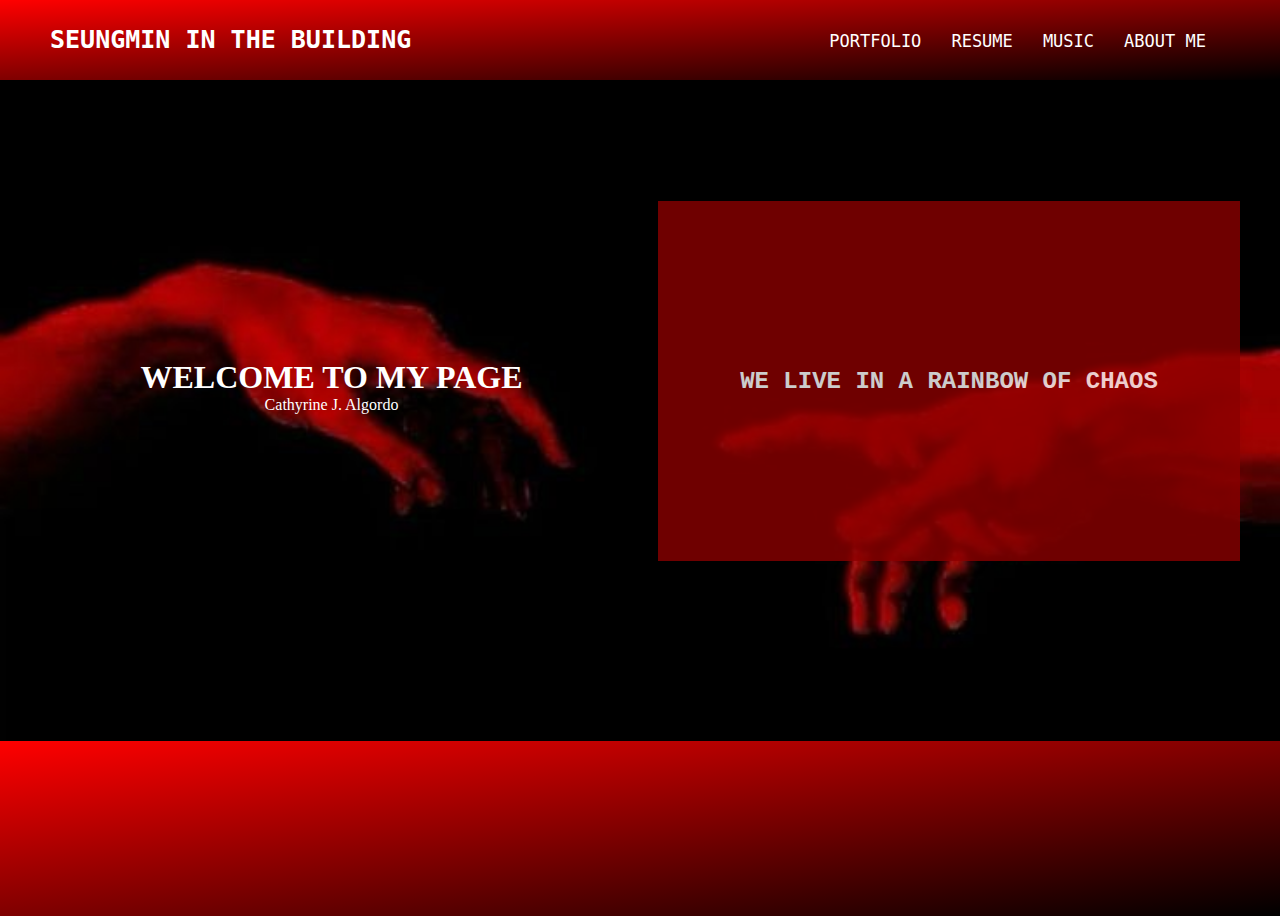
<file: docs/index.html>
<!DOCTYPE HTML>
<html lang="en">
   <head>
    <meta charset="UTF-8">
    <meta name="viewport" content="width=device-width, initial-scale=1.0">
    <title>MYPROFILEWEBSITE</title>
    <link rel="stylesheet" href="css_folder/homepage.css" type="text/css">
    <link rel="stylesheet" href="https://cdnjs.cloudflare.com/ajax/libs/font-awesome/6.7.1/css/all.min.css" integrity="sha512-5Hs3dF2AEPkpNAR7UiOHba+lRSJNeM2ECkwxUIxC1Q/FLycGTbNapWXB4tP889k5T5Ju8fs4b1P5z/iB4nMfSQ==" crossorigin="anonymous" referrerpolicy="no-referrer" />
   </head> 
<body>
    <nav class="navbar">
      <div class="divbar">
          <a href="index.html"><b>SEUNGMIN IN THE BUILDING</b></a>
          <ul>
            <li> <a href="portfolio.html">Portfolio</a></li>
            <li> <a href="resume.html">Resume</a></li>
            <li> <a href="music.html">Music</a></li>
            <li> <a href="About_me.html">About me</a></li>
          </ul>
      </div>
    </nav>
     
  <div class="main-container">
    <div class="container1">
      <div class="leftbar">
        <h1>Welcome to my page</h1>
        <p>Cathyrine J. Algordo</p>
      </div>
    </div>
    <div class="container">
      <div class="sidebar">
        <h2>we live in a rainbow of chaos</h2>
      </div>
    </div>
  </div>

  <footer>
  <div class="footernavi">
     <div class="socialicon">
      
<a href="https://www.facebook.com/profile.php?id=100010133525125"><i class="fab fa-facebook"></i></a>
<a href="https://www.instagram.com/inreth/profilecard/?igsh=MTN5YXJxeTR4ZjVnMA=="><i class="fab fa-instagram"></i></a>
<a href="https://www.tiktok.com/@rine_san02?_t=8rZHiE7qgJr&_r=1"><i class="fab fa-tiktok"></i></a>
<a href="https://pin.it/mRmwqdGpD"><i class="fab fa-pinterest"></i></a>
      
  </div>
  </div>
</footer>
</body>  
    
</html>
</file>
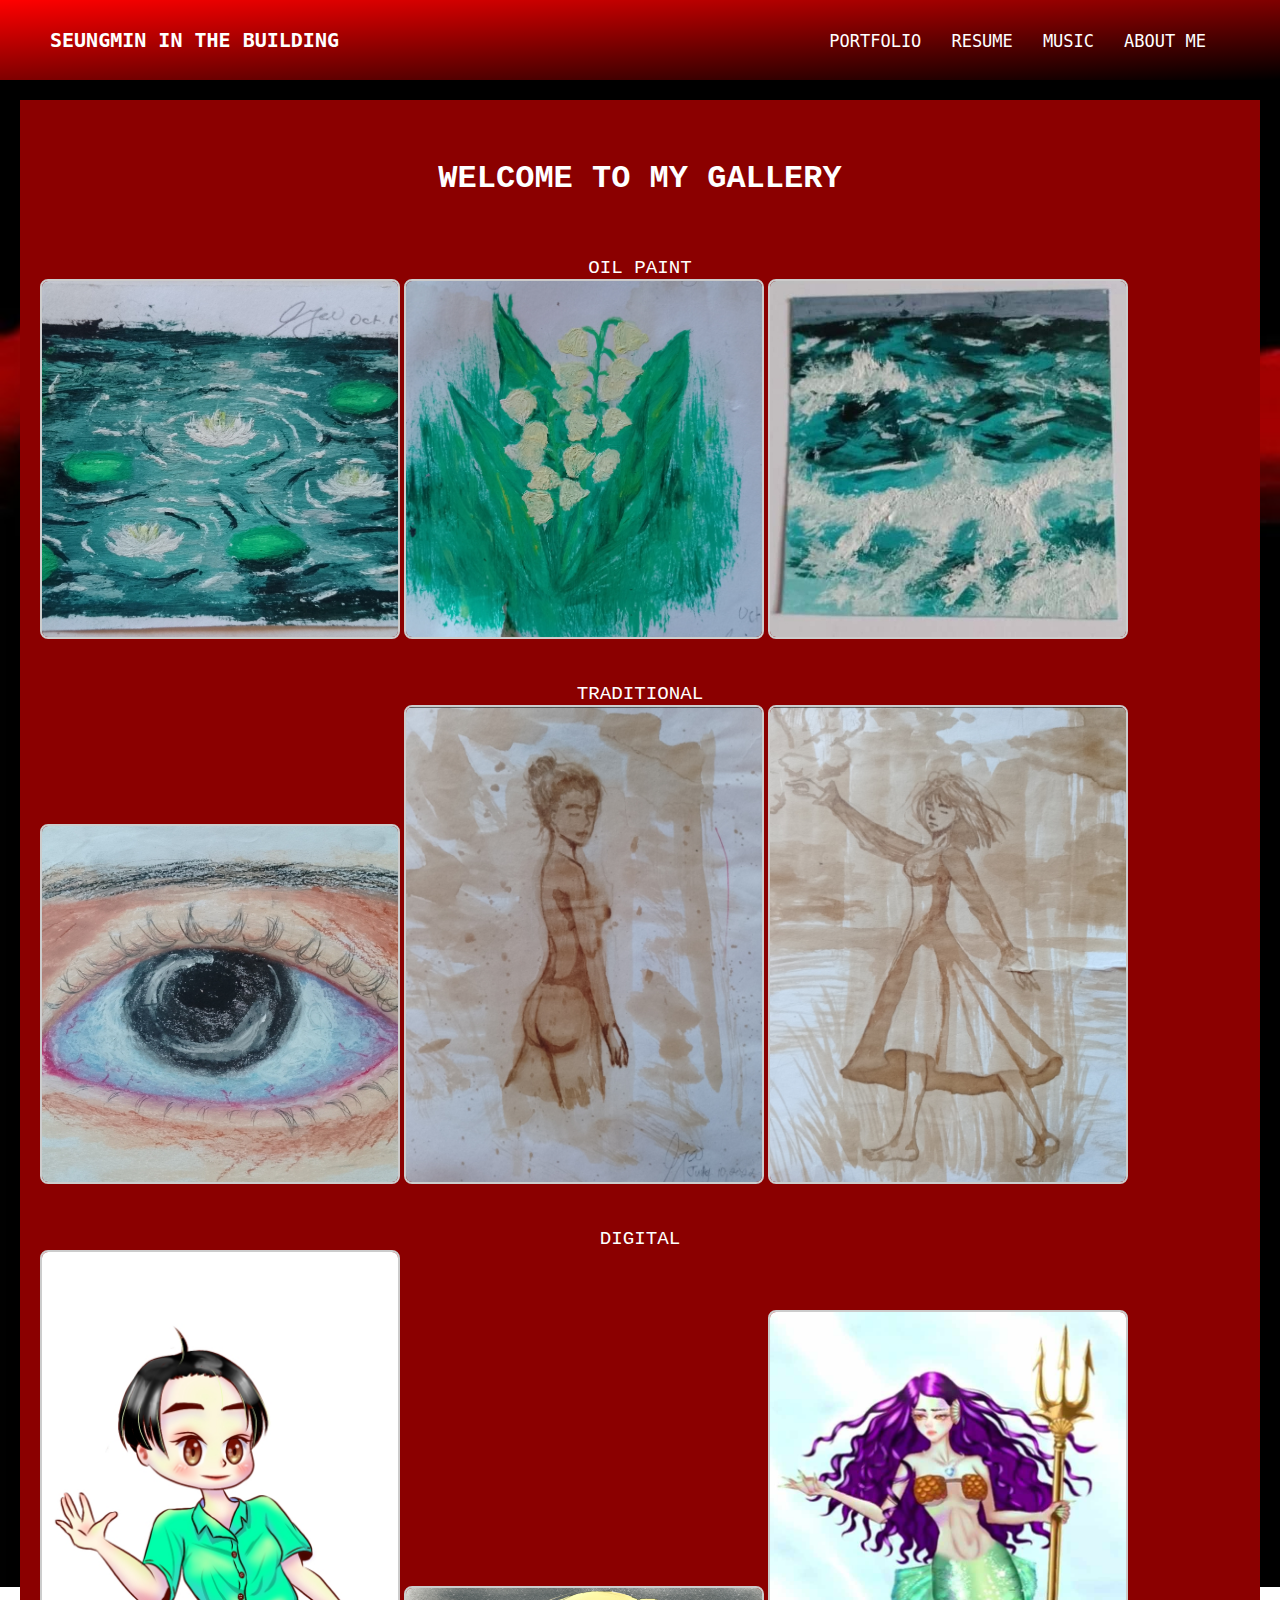
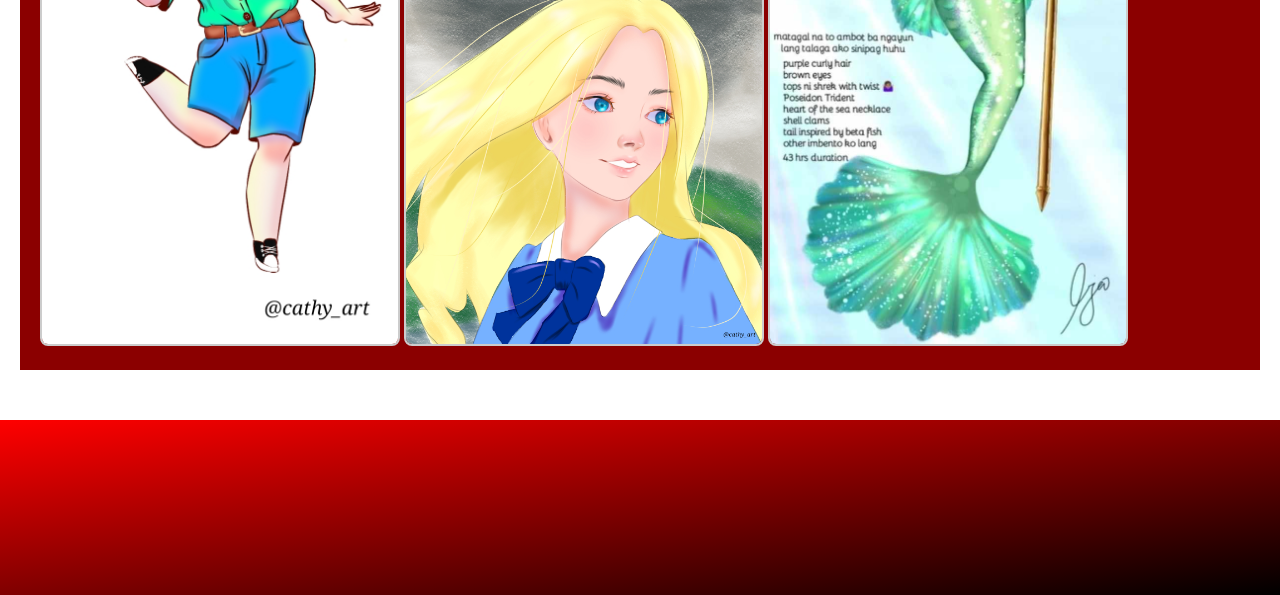
<file: docs/portfolio.html>
<!DOCTYPE HTML>
<html lang="en">
   <head>
    <meta charset="UTF-8">
    <meta name="viewport" content="width=device-width, initial-scale=1.0">
    <title>MYPROFILEWEBSITE</title>
    <link rel="stylesheet" href="css_folder/portfolio.css">
    <link rel="stylesheet" href="https://cdnjs.cloudflare.com/ajax/libs/font-awesome/6.7.1/css/all.min.css" integrity="sha512-5Hs3dF2AEPkpNAR7UiOHba+lRSJNeM2ECkwxUIxC1Q/FLycGTbNapWXB4tP889k5T5Ju8fs4b1P5z/iB4nMfSQ==" crossorigin="anonymous" referrerpolicy="no-referrer" />
   </head> 
   <body>
      <nav class="navbar">
         <div class="divbar">
             <a href="index.html"><b>SEUNGMIN IN THE BUILDING</b></a>
             <ul>
               <li> <a href="portfolio.html">Portfolio</a></li>
               <li> <a href="resume.html">Resume</a></li>
               <li> <a href="music.html">Music</a></li>
               <li> <a href="About_me.html">About me</a></li>
             </ul>
         </div>
       </nav>
   
       <div class="container">
        <div class="gallery">
          <h1>welcome to my gallery</h1>
          
          <!-- Oil Paint Section -->
          <section class="gallery-section">
            <p>Oil Paint</p>
            <div class="gallery-images">
              <img src="images/1oilpaint.jpg" alt="Oil Paint 1" />
              <img src="images/2oilpaint.jpg" alt="Oil Paint 2" />
              <img src="images/3oilpaint.jpg" alt="Oil Paint 3" />
            </div>
          </section>
 
          <!-- Traditional Art Section -->
          <section class="gallery-section">
            <p>Traditional</p>
            <div class="gallery-images">
              <img src="images/trad1.jpg" alt="Traditional 1" />
              <img src="images/trad2.jpg" alt="Traditional 2" />
              <img src="images/trad3.jpg" alt="Traditional 3" />
            </div>
          </section>
 
          <!-- Digital Art Section -->
          <section class="gallery-section">
            <p>Digital</p>
            <div class="gallery-images">
              <img src="images/digi1.jpg" alt="Digital 1" />
              <img src="images/digi2.jpg" alt="Digital 2" />
              <img src="images/digi3.jpeg" alt="Digital 3" />
            </div>
          </section>
        </div>
      </div>
   
  <footer>

   <footer>

      <div class="footernavi">
         <div class="socialicon">
          
    <a href="https://www.facebook.com/profile.php?id=100010133525125&mibextid=ZbWKwL"><i class="fab fa-facebook"></i></a>
    <a href="https://www.instagram.com/inreth/profilecard/?igsh=MTN5YXJxeTR4ZjVnMA=="><i class="fab fa-instagram"></i></a>
    <a href="https://www.tiktok.com/@rine_san02?_t=8rZHiE7qgJr&_r=1"><i class="fab fa-tiktok"></i></a>
    <a href="https://pin.it/mRmwqdGpD"><i class="fab fa-pinterest"></i></a>
          
      </div>
      </div>
    </footer>
   </body>
   </html>
</file>
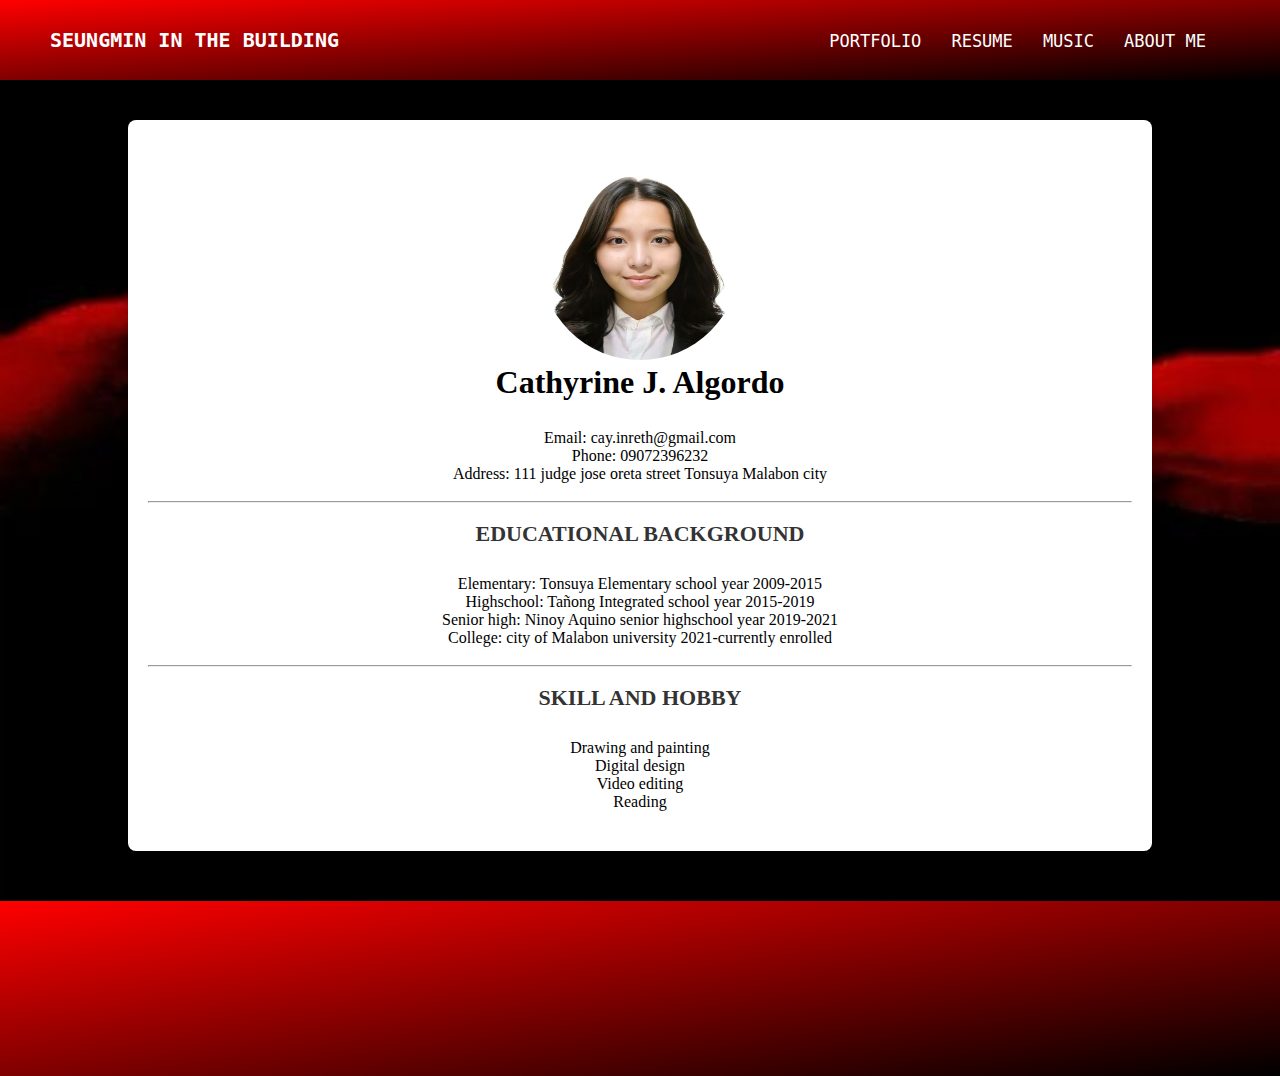
<file: docs/resume.html>
<!DOCTYPE html>
<html lang="en">

<head>
   <meta charset="UTF-8">
    <meta name="viewport" content="width=device-width, initial-scale=1.0">
    <title>MYPROFILEWEBSITE</title>
    <link rel="stylesheet" href="css_folder/resume.css" type="text/css">
    <link rel="stylesheet" href="https://cdnjs.cloudflare.com/ajax/libs/font-awesome/6.7.1/css/all.min.css" integrity="sha512-5Hs3dF2AEPkpNAR7UiOHba+lRSJNeM2ECkwxUIxC1Q/FLycGTbNapWXB4tP889k5T5Ju8fs4b1P5z/iB4nMfSQ==" crossorigin="anonymous" referrerpolicy="no-referrer" />
</head>
<body>
    <nav class="navbar">
      <div class="divbar">
          <a href="/index.html"><b>SEUNGMIN IN THE BUILDING</b></a>
        <ul>
            <li> <a href="html/portfolio.html">Portfolio</a></li>
            <li> <a href="html/resume.html">Resume</a></li>
            <li> <a href="html/music.html">Music</a></li>
            <li> <a href="html/About_me.html">About me</a></li>
        </ul>
      </div>
    </nav>

    <div class="resfield">
        <!-- Header Section -->
        <div class="header">
          <img src="images/catpfp.jpeg"  />
          <h1>Cathyrine J. Algordo</h1>
          <br />
          <p>Email: cay.inreth@gmail.com</p>
          <p>Phone: 09072396232</p>
          <p>Address: 111 judge jose oreta street Tonsuya Malabon city</p>
        <br />
            
        <hr />
        <br />
        <h2>Educational background</h2>
        <br />
        <p>Elementary: Tonsuya Elementary school year 2009-2015</p>
        <p>Highschool: Tañong Integrated school year 2015-2019</p>
        <p>Senior high: Ninoy Aquino senior highschool year 2019-2021</p>
        <p>College: city of Malabon university  2021-currently enrolled</p>    
        
        <br />
         <hr />
         <br />
         <h2> skill and hobby</h2>
         <br />
         <p>Drawing and painting</p>
         <p>Digital design</p>
         <p>Video editing</p>
         <p>Reading</p>
         
        
        </div>
        
    </div>
  
    <footer>

      <div class="footernavi">
         <div class="socialicon">
          
    <a href="https://www.facebook.com/profile.php?id=100010133525125&mibextid=ZbWKwL"><i class="fab fa-facebook"></i></a>
    <a href="https://www.instagram.com/inreth/profilecard/?igsh=MTN5YXJxeTR4ZjVnMA=="><i class="fab fa-instagram"></i></a>
    <a href="https://www.tiktok.com/@rine_san02?_t=8rZHiE7qgJr&_r=1"><i class="fab fa-tiktok"></i></a>
    <a href="https://pin.it/mRmwqdGpD"><i class="fab fa-pinterest"></i></a>
          
      </div>
      </div>
    </footer>


</body>
</html>

</html>
</file>
<file: docs/css_folder/homepage.css>
html body{
    height: 100vh;
    margin: 0px;
}
* {
     padding:0px;
     margin: 0px;
     text-decoration: none;
     list-style: none;
     box-sizing: border-box;
 }
 body {
     background-image: url('../images/background.jpg');
     background-repeat: no-repeat;
     background-attachment: fixed;
     background-size: cover;
     background-position: center;
 }
.divbar {
     list-style: none;
     display: space-between;
 }
.navbar {
  background-image: linear-gradient(to bottom right, red, black);
    width:100%;
    height: 80px;
    color: white;
    font-family:DejaVu Sans Mono, monospace ;
    font-size: 20px;
    line-height: 80px;
    padding: 0px 50px;
    
}
a b{
  text-decoration: none;
  color: white;
  font-size: 25px;
}
ul {
    
    float: right;
    margin-right: 15px;
} 
ul li {
    display: inline-block;
    line-height: 80px;
    margin: 0px 9px;
    
}
ul li a {
    color: white;
    font-size: 17px;
    text-transform: uppercase;
}

.main-container{
  display: flex;
  width: 100%;
  justify-content: space-between;
}
.container{
  height: 50%;
  width:50%;
  float: right;
  display:flex;
  justify-content: flex-end;
  margin: 120px 40px 0px ;
}
.sidebar{
  display: flex;
  justify-content: center;
  align-items: center;
  padding: 80px;
  width: 100%;
  height: 40vh;
  font-family: 'Courier New', Courier, monospace,cursive;
  background-color: darkred;
  opacity: 0.8;
}
.sidebar h2{
  display: flex;
  justify-content: center;
}
h2 {
  color:white ;
  text-transform: uppercase ;
  
}
.container1{
  display:flex;
  height: 50vh;
  width:50%;
  margin: 80px 18px 80px 18px ;
}
.leftbar{
  display: block;
  margin: auto;
  text-align: center;
  padding: 40px 15px 40px 60px;
}
h1 {
  color: white;
  text-transform: uppercase;
}
p {
  color:White;
}
footer{
  background-image: linear-gradient(to bottom right, red, black);
}
.footernavi {
    height:50%;
    width:100%;
    padding:20px 30px 25px;
    margin-top: 50px;
    text-align: center;
    
}
.socialicon {
  display: flex;
  justify-content: center;
  padding-top: 40px;
}
.socialicon a{
  color: white;
  text-decoration: none;
  padding: 40px 20px 50px;
  margin: 10pxpx;
 
}
.socialicon a i{
  font-size: 35px;
}
</file>
<file: docs/css_folder/portfolio.css>
html body{
  height: 100%;
  margin: 0px;
}
* {
   padding:0px;
   margin: 0px;
   text-decoration: none;
   list-style: none;
   box-sizing: border-box;
}
body {
   background-image: url('../images/background.jpg');
   background-repeat: no-repeat;
   background-attachment: fixed;
   background-size: cover;
   background-position: center;
}

.divbar {
   list-style: none;
   display: space-between;
   
}
.navbar {
background-image: linear-gradient(to bottom right, red, black);
  width:100%;
  height: 80px;
  color: white;
  font-family:DejaVu Sans Mono, monospace ;
  font-size: 20px;
  line-height: 80px;
  padding: 0px 50px;
  
}
a b{
text-decoration: none;
color: white;
font-size: 25;
}
ul {
  
  float: right;
  margin-right: 15px;
} 
ul li {
  display: inline-block;
  line-height: 80px;
  margin: 0px 9px;
  
}
ul li a {
  color: white;
  font-size:17px;
  text-transform: uppercase;
}
.container {
  margin: 20px;
  padding: 20px;
  background-color: darkred;
  display: flex;
  flex-direction: column;
  align-items: center;
  justify-content: center;
}
.gallery {
  display: flex;
  flex-wrap: wrap;
  justify-content: center; /* Center the images */
  gap: 20px; /* Adds space between images */
  width: 100%;
  max-width: 1200px; /* Optional: Adjust the maximum width */
  margin-top: 20px;
}
.gallery {
  display: flex;
  flex-wrap: wrap;
  justify-content: center; /* Center the images */
  gap: 20px; /* Adds space between images */
  width: 100%;
  max-width: 1200px; /* Optional: Adjust the maximum width */
  margin-top: 20px;
}
.gallery img {
  width: 30%; /* Ensure all images have at least 30% width */
  min-height: 40vh; /* Ensures the images have a minimum height of 40% of the viewport height */
  object-fit: cover; /* Maintains aspect ratio while covering the area */
  border-radius: 8px;
  border: 2px solid #ccc;
  transition: transform 0.3s ease-in-out;
}
.gallery img:hover {
  transform: scale(1.05); /* Zoom effect on hover */
}

/* Section Titles Styling */
p {
  color: white;
  font-family: 'Courier New', Courier, monospace;
  text-transform: uppercase;
  font-size: 1.2em;
  text-align: center; /* Centers the text */
  margin-top: 20px;
}

h1 {
  text-align: center; /* Centers the title */
  color: white;
  text-transform: uppercase;
  font-family: 'Courier New', Courier, monospace;
  padding: 20px;
}
footer{
background-image: linear-gradient(to bottom right, red, black);
}
.footernavi {
  height:50%;
  width:100%;
  padding:20px 30px 25px;
  margin-top: 50px;
  text-align: center;
  
}
.socialicon {
display: flex;
justify-content: center;
padding-top: 40px;
}
.socialicon a{
color: white;
text-decoration: none;
padding: 40px 20px 50px;
margin: 10pxpx;

}
.socialicon a i{
font-size: 35px;
}
</file>
<file: docs/css_folder/resume.css>
html body{
    height: 100%;
    margin: 0px;
}
* {
     padding:0px;
     margin: 0px;
     text-decoration: none;
     list-style: none;
     box-sizing: border-box;
 }
 body {
     background-image: url('../images/background.jpg');
     background-repeat: no-repeat;
     background-attachment: fixed;
     background-size: cover;
     background-position: center;
 }
 
 .divbar {
     list-style: none;
     display: space-between;
     
 }
.navbar {
  background-image: linear-gradient(to bottom right, red, black);
    width:100%;
    height: 80px;
    color: white;
    font-family:DejaVu Sans Mono, monospace ;
    font-size: 20px;
    line-height: 80px;
    padding: 0px 50px;
}
a b{
  text-decoration: none;
  color: white;
  font-size: 25;
}
ul {
    
    float: right;
    margin-right: 15px;
} 
ul li {
    display: inline-block;
    line-height: 80px;
    margin: 0px 9px;
    
}
ul li a {
    color: white;
    font-size:17px;
    text-transform: uppercase;
}
.resfield {
  width: 80%;
  margin: 40px auto;
  background-color: #fff;
  padding: 20px;
  border-radius: 8px;
  box-shadow: 0 4px 8px rgba(0, 0, 0, 0.1);
}

.header {
  text-align: center;
  margin-bottom: 20px;
}

.header h1 {
  font-size: 32px;
  margin-bottom: 10px;
}

.header img {
  width: 200px;
  height: 200px;
  border-radius: 50%;
  margin-top: 20px;
}

.section {
  margin-bottom: 30px;
}

h2 {
  text-transform: uppercase;
  font-size: 22px;
  color: #333;
  margin-bottom: 10px;
}
.section-content {
  display: flex;
  flex-direction: column;
  align-items: flex-start;
}
dl {
  display: flex-start;
  list-style-type: none;
  padding-left: 0;
}

dl dt dd {
  margin: 8px 0;
  font-size: 16px;
}
ol {
  display: flex-start;
  list-style-type: none;
  padding-left: 0;
}
ol li {
  margin: 8px 0;
  font-size: 16px;
}
footer{
  background-image: linear-gradient(to bottom right, red, black);
}
.footernavi {
    height:50%;
    width:100%;
    padding:20px 30px 25px;
    margin-top: 50px;
    text-align: center;
    
}
.socialicon {
  display: flex;
  justify-content: center;
  padding-top: 40px;
}
.socialicon a{
  color: white;
  text-decoration: none;
  padding: 40px 20px 50px;
  margin: 10pxpx;
 
}
.socialicon a i{
  font-size: 35px;
}
</file>
